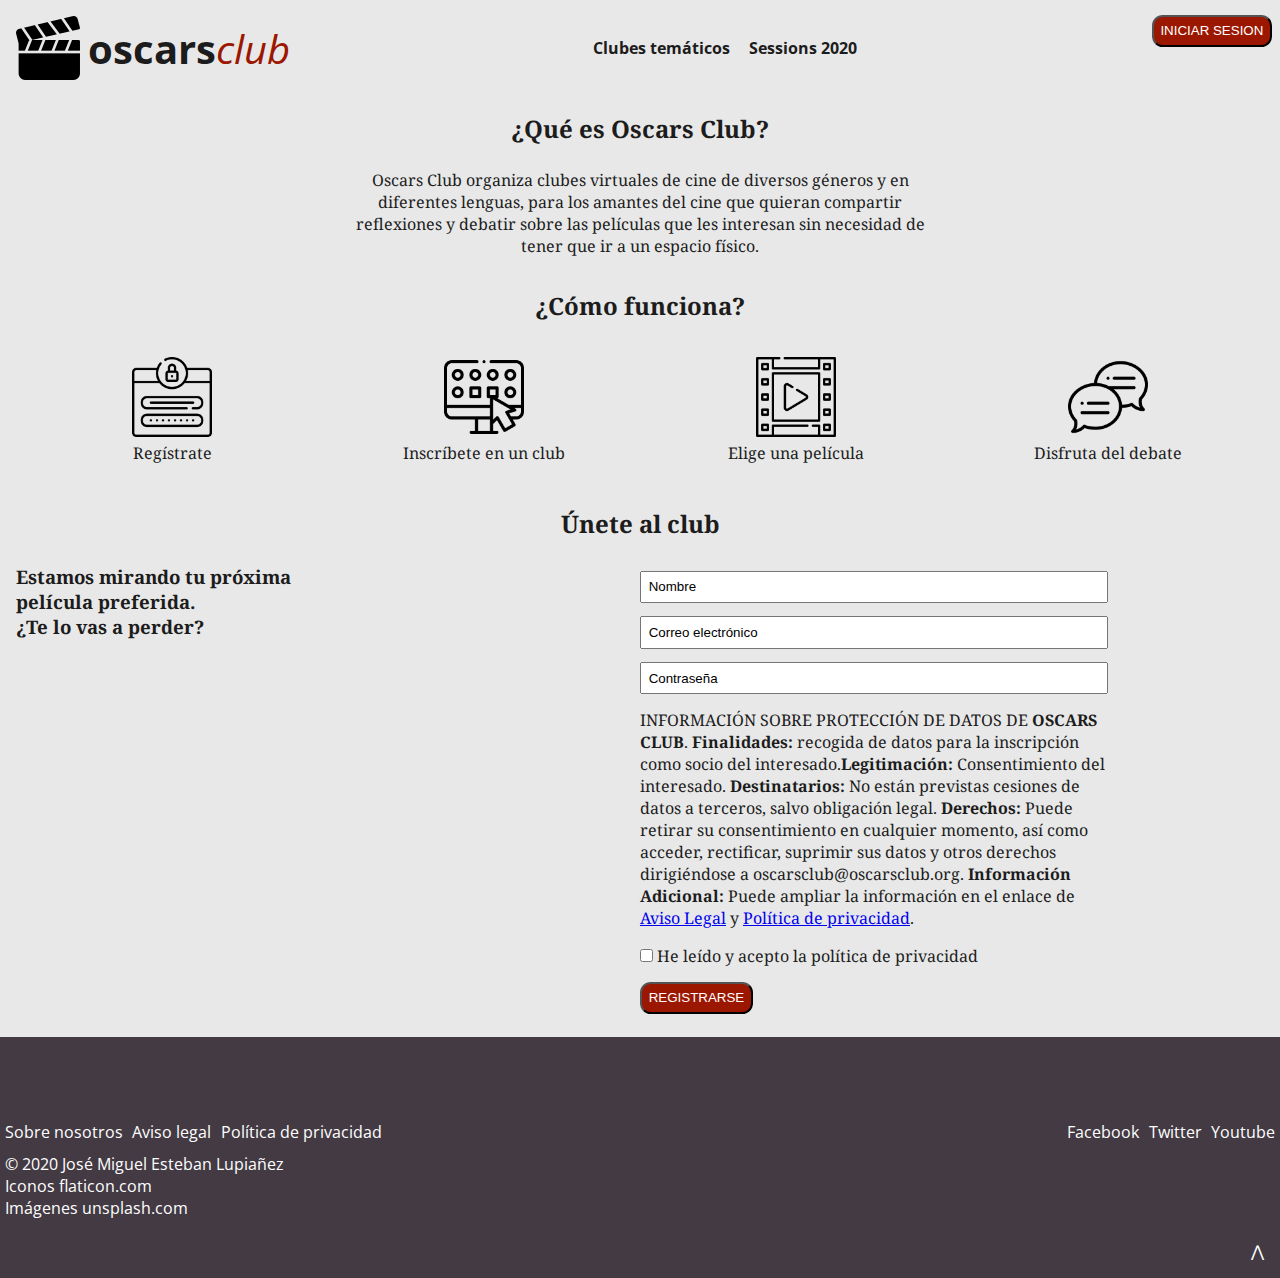
<file: index.html>
<!DOCTYPE html>
<html lang="es">
<head>
    <meta charset="UTF-8">
    <meta name="viewport" content="width=device-width, initial-scale=1.0">
    <title>Inicio</title>
    <link rel="stylesheet" href="./css/estilos.css">
    <link rel="preconnect" href="https://fonts.gstatic.com">
    <link href="https://fonts.googleapis.com/css2?family=Noto+Serif:ital,wght@0,400;0,700;1,400;1,700&family=Open+Sans:ital,wght@0,400;1,700&display=swap" rel="stylesheet">
</head>

<body>
    <header>
        
        <div class="divLogo">
            <a id="inicio" class="inicio"></a>
            <a href="#inicio" class="decorationNone enlaceHome">
                <img class="imagenLogo" src="./img/oscarsclub-isologo.png" alt="logo">
                <span class="negrita">oscars</span><span class="rojo">club</span>
            </a>
        </div>
        <div class="divListaEnlaces">
            <ul>
                <li class="itemNavegacion">
                    <a href="clubes-tematicos.html" class="decorationNone">Clubes temáticos</a>
                </li>
                <li class="itemNavegacion">
                    <a href="sesiones-2020.html" class="decorationNone">Sessions 2020</a>
                </li>
            </ul>
        </div>
        <div class="divBotonera"> 
            <input type="button" class="btnRegistrarse" value="INICIAR SESION">
            <!-- <a class="btnIniciarSesion">Iniciar sesión</a> -->
        </div>
    </header>
    <main class="w-100 main">
        <section class="seccion1">
            <h2 class="tituloSeccion">¿Qué es Oscars Club?</h2>
            <p>Oscars Club organiza clubes virtuales de cine de diversos géneros y en diferentes lenguas, para los amantes del cine que quieran compartir reflexiones y debatir sobre las películas que les interesan sin necesidad de tener que ir a un espacio físico.</p>
        </section>
        <section class="seccion2">
            <h2 class="tituloSeccion">¿Cómo funciona?</h2>
            <div class="listaFigures">
                <figure class="figura">
                    <img src="./img/howto-register.png" alt="registro" class="imgFigure">
                    <figcaption>Regístrate</figcaption>
                </figure>
                <figure class="figura">
                    <img src="./img/howto-club.png" alt="club" class="imgFigure">
                    <figcaption>Inscríbete en un club</figcaption>
                </figure>
                <figure class="figura">
                    <img src="./img/howto-film.png" alt="película" class="imgFigure">
                    <figcaption>Elige una película</figcaption>
                </figure>
                <figure class="figura">
                    <img src="./img/howto-speech.png" alt="debate" class="imgFigure">
                    <figcaption>Disfruta del debate</figcaption>
                </figure>   
            </div>
        </section>
        <section class="seccion3">
            <h2 class="tituloSeccion">Únete al club</h2>
            <div class="seccion3divprincipal">
                <div>
                    <div class="divSeccion3Subseccion1">
                        <h3>Estamos mirando tu próxima película preferida.</h3>
                        <h3>¿Te lo vas a perder?</h3>
                    </div>
                </div>
                <div>
                    <form class="formularioRegistro">
                        <input type="text" name="nombre" class="form-item" value="Nombre">
                        <input type="text" name="correo_electronico" class="form-item" value="Correo electrónico">
                        <input type="text" name="contrasena" class="form-item" value="Contraseña">
                        <p class="text-start">INFORMACIÓN SOBRE PROTECCIÓN DE DATOS DE <strong>OSCARS CLUB</strong>. <strong>Finalidades:</strong> recogida de datos para la inscripción como socio del interesado.<strong>Legitimación:</strong> Consentimiento del interesado. <strong>Destinatarios:</strong> No están previstas cesiones de datos a terceros, salvo obligación legal. <strong>Derechos:</strong> Puede retirar su consentimiento en cualquier momento, así como acceder, rectificar, suprimir sus datos y otros derechos dirigiéndose a oscarsclub@oscarsclub.org. <strong>Información Adicional:</strong> Puede ampliar la información en el enlace de <a href="#">Aviso Legal</a> y <a href="#">Política de privacidad</a>.</p>
                        <span class="text-start">
                            <input type="checkbox" id="privacidad">
                            <label for="privacidad">He leído y acepto la política de privacidad</label>
                        </span>
                        
                        <input type="button" class="btnRegistrarse" value="REGISTRARSE">
                    </form>
                </div>
            </div>
        </section>
    </main>
    <footer>
        <div class="footerSeccion1">
            <ul class="footerSeccion11">
                <li>
                    <a class="pie" href="#">Sobre nosotros</a>
                </li>
                <li>
                    <a class="pie" href="#">Aviso legal</a>
                </li>
                <li>
                    <a class="pie" href="#">Política de privacidad</a>
                </li>
            </ul>
            <ul class="footerSeccion12">
                <li>
                    <a class="pie" href="#">Facebook</a>
                </li>
                <li>
                    <a class="pie" href="#">Twitter</a>
                </li>
                <li>
                    <a class="pie" href="#">Youtube</a>
                </li>
            </ul>
        </div>
        <div class="footerSeccion2">
            <p>&copy; 2020 José Miguel Esteban Lupiañez</p>
            <p>Iconos<a class="pie" href="https://www.flaticon.com"> flaticon.com</a></p>
            <p>Imágenes <a class="pie" href="https://unsplash.com"> unsplash.com</a></p>
        </div>
        <div class="footerSeccion3">
            <a class="pie" href="#inicio">&xwedge;</a>
        </div>
    </footer>
</body>
</html>
</file>
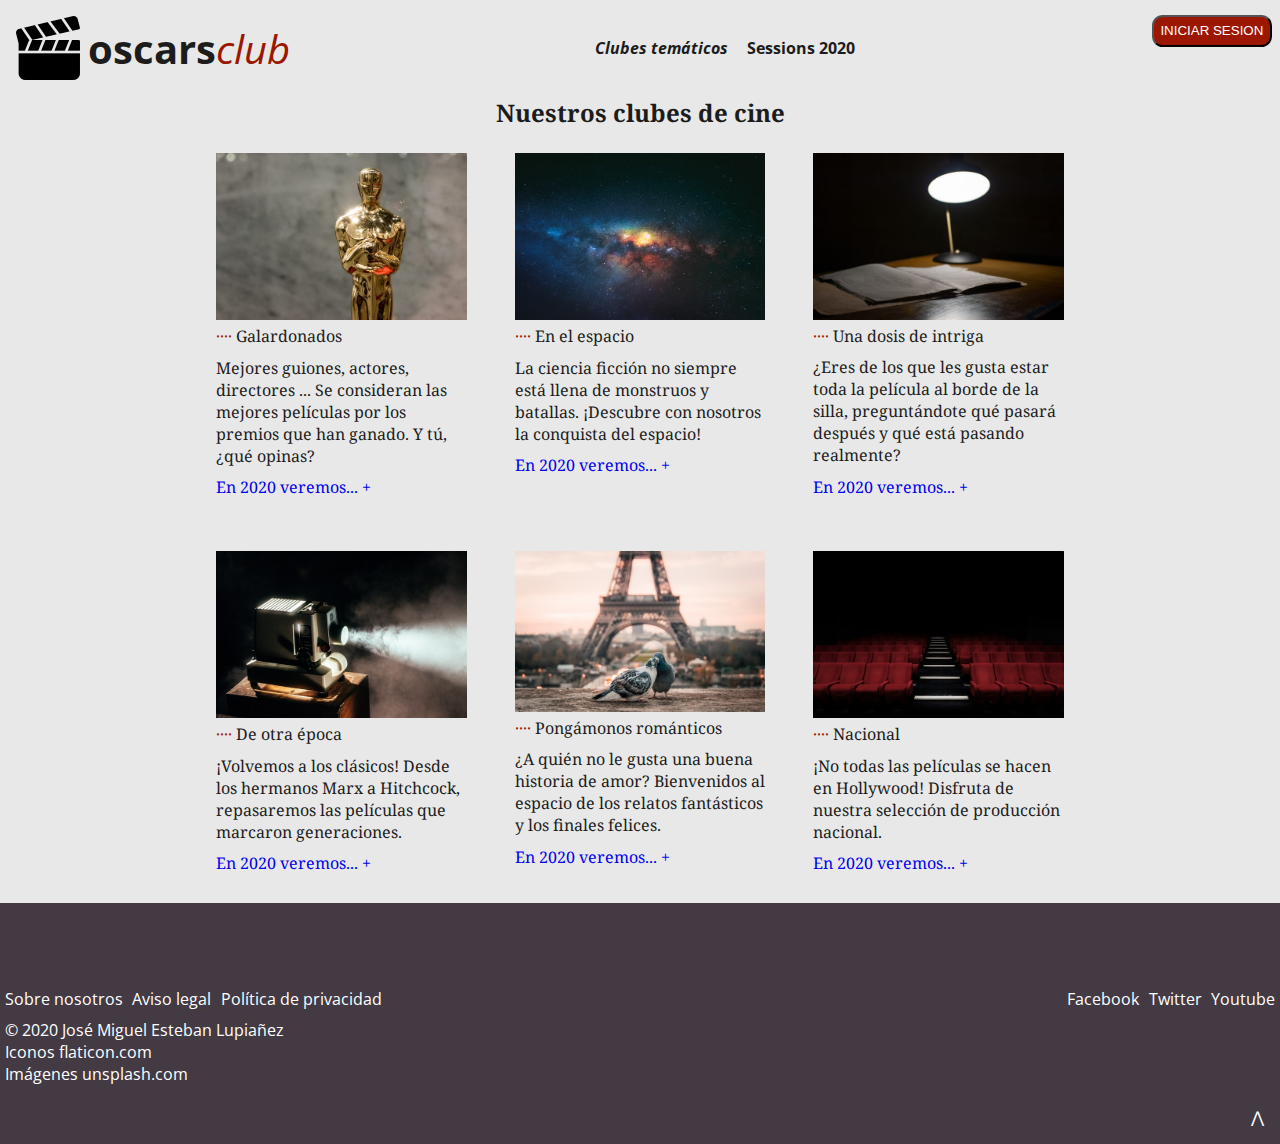
<file: clubes-tematicos.html>
<!DOCTYPE html>
<html lang="es">
<head>
    <meta charset="UTF-8">
    <meta name="viewport" content="width=device-width, initial-scale=1.0">
    <title>clubes-tematicos</title>
    <link rel="stylesheet" href="./css/estilos.css">
    <link rel="preconnect" href="https://fonts.gstatic.com">
    <link href="https://fonts.googleapis.com/css2?family=Noto+Serif:ital,wght@0,400;0,700;1,400;1,700&family=Open+Sans:ital,wght@0,400;1,700&display=swap" rel="stylesheet">
</head>
<body>
    <header>    
        <div class="divLogo">
            <a id="inicio" class="inicio"></a>
            <a href="#inicio" class="decorationNone enlaceHome">
                <img class="imagenLogo" src="./img/oscarsclub-isologo.png" alt="logo">
                <span class="negrita">oscars</span><span class="rojo">club</span>
            </a>
        </div>
        <div class="divListaEnlaces">
            <ul>
                <li class="itemNavegacion itemActive">
                    <a href="#" class="decorationNone">Clubes temáticos</a>
                </li>
                <li class="itemNavegacion">
                    <a href="sesiones-2020.html" class="decorationNone">Sessions 2020</a>
                </li>
            </ul>
        </div>
        <div class="divBotonera"> 
            <input type="button" class="btnRegistrarse" value="INICIAR SESION">
        </div>
    </header>
    <main class="mainCT"> 
        <h2 class="tituloPrincipalTemas">
            Nuestros clubes de cine
        </h2>
        <div class="seccionTema">
            <div class="tema">
                <img class="imgTema" src="./img/club1.jpg" alt="Galardonados">
                <p class="subtituloTema">···· <span class="negro">Galardonados</span></p>
                <p class="descripcionTema">Mejores guiones, actores, directores ... Se consideran las mejores películas por los premios que han ganado. Y tú, ¿qué opinas?</p>
                <p class="pieTema">
                    <a class="decorationNone" href="./sesiones-2020.html#galardonados">En 2020 veremos... +</a>
                </p>
            </div>
            <div class="tema">
                <img class="imgTema" src="./img/club2.jpg" alt="En el espacio">
                <p class="subtituloTema">···· <span class="negro">En el espacio</span></p>
                <p class="descripcionTema">La ciencia ficción no siempre está llena de monstruos y batallas. ¡Descubre con nosotros la conquista del espacio!</p>
                <p class="pieTema">
                    <a class="decorationNone" href="./sesiones-2020.html#espacio">En 2020 veremos... +</a>
                </p>
            </div>
            <div class="tema">
                <img class="imgTema" src="./img/club3.jpg" alt="Una dosis de intriga">
                <p class="subtituloTema">···· <span class="negro">Una dosis de intriga</span></p>
                <p class="descripcionTema">¿Eres de los que les gusta estar toda la película al borde de la silla, preguntándote qué pasará después y qué está pasando realmente?</p>
                <p class="pieTema">
                    <a class="decorationNone" href="./sesiones-2020.html#intriga">En 2020 veremos... +</a>
                </p>
            </div>
            <div class="tema">
                <img class="imgTema" src="./img/club4.jpg" alt="De otra época">
                <p class="subtituloTema">···· <span class="negro">De otra época</span></p>
                <p class="descripcionTema">¡Volvemos a los clásicos! Desde los hermanos Marx a Hitchcock, repasaremos las películas que marcaron generaciones.</p>
                <p class="pieTema">
                    <a class="decorationNone" href="./sesiones-2020.html#epoca">En 2020 veremos... +</a>
                </p>
            </div>
            <div class="tema">
                <img class="imgTema" src="./img/club5.jpg" alt="Pongámonos románticos">
                <p class="subtituloTema">···· <span class="negro">Pongámonos románticos</span></p>
                <p class="descripcionTema">¿A quién no le gusta una buena historia de amor? Bienvenidos al espacio de los relatos fantásticos y los finales felices.</p>
                <p class="pieTema">
                    <a class="decorationNone" href="./sesiones-2020.html#romanticos">En 2020 veremos... +</a>
                </p>
            </div>
            <div class="tema">
                <img class="imgTema" src="./img/club6.jpg" alt="Nacional">
                <p class="subtituloTema">···· <span class="negro">Nacional</span></p>
                <p class="descripcionTema">¡No todas las películas se hacen en Hollywood! Disfruta de nuestra selección de producción nacional.</p>
                <p class="pieTema">
                    <a class="decorationNone" href="./sesiones-2020.html#nacional">En 2020 veremos... +</a>
                </p>
            </div>
        </div>
    </main>
    <footer>
        <div class="footerSeccion1">
            <ul class="footerSeccion11">
                <li>
                    <a class="pie" href="#">Sobre nosotros</a>
                </li>
                <li>
                    <a class="pie" href="#">Aviso legal</a>
                </li>
                <li>
                    <a class="pie" href="#">Política de privacidad</a>
                </li>
            </ul>
            <ul class="footerSeccion12">
                <li>
                    <a class="pie" href="#">Facebook</a>
                </li>
                <li>
                    <a class="pie" href="#">Twitter</a>
                </li>
                <li>
                    <a class="pie" href="#">Youtube</a>
                </li>
            </ul>
        </div>
        <div class="footerSeccion2">
            <p>&copy; 2020 José Miguel Esteban Lupiañez</p>
            <p>Iconos<a class="pie" href="https://www.flaticon.com"> flaticon.com</a></p>
            <p>Imágenes <a class="pie" href="https://unsplash.com"> unsplash.com</a></p>
        </div>
        <div class="footerSeccion3">
            <a class="pie" href="#inicio">&xwedge;</a>
        </div>
    </footer>
</body>
</html>
</file>
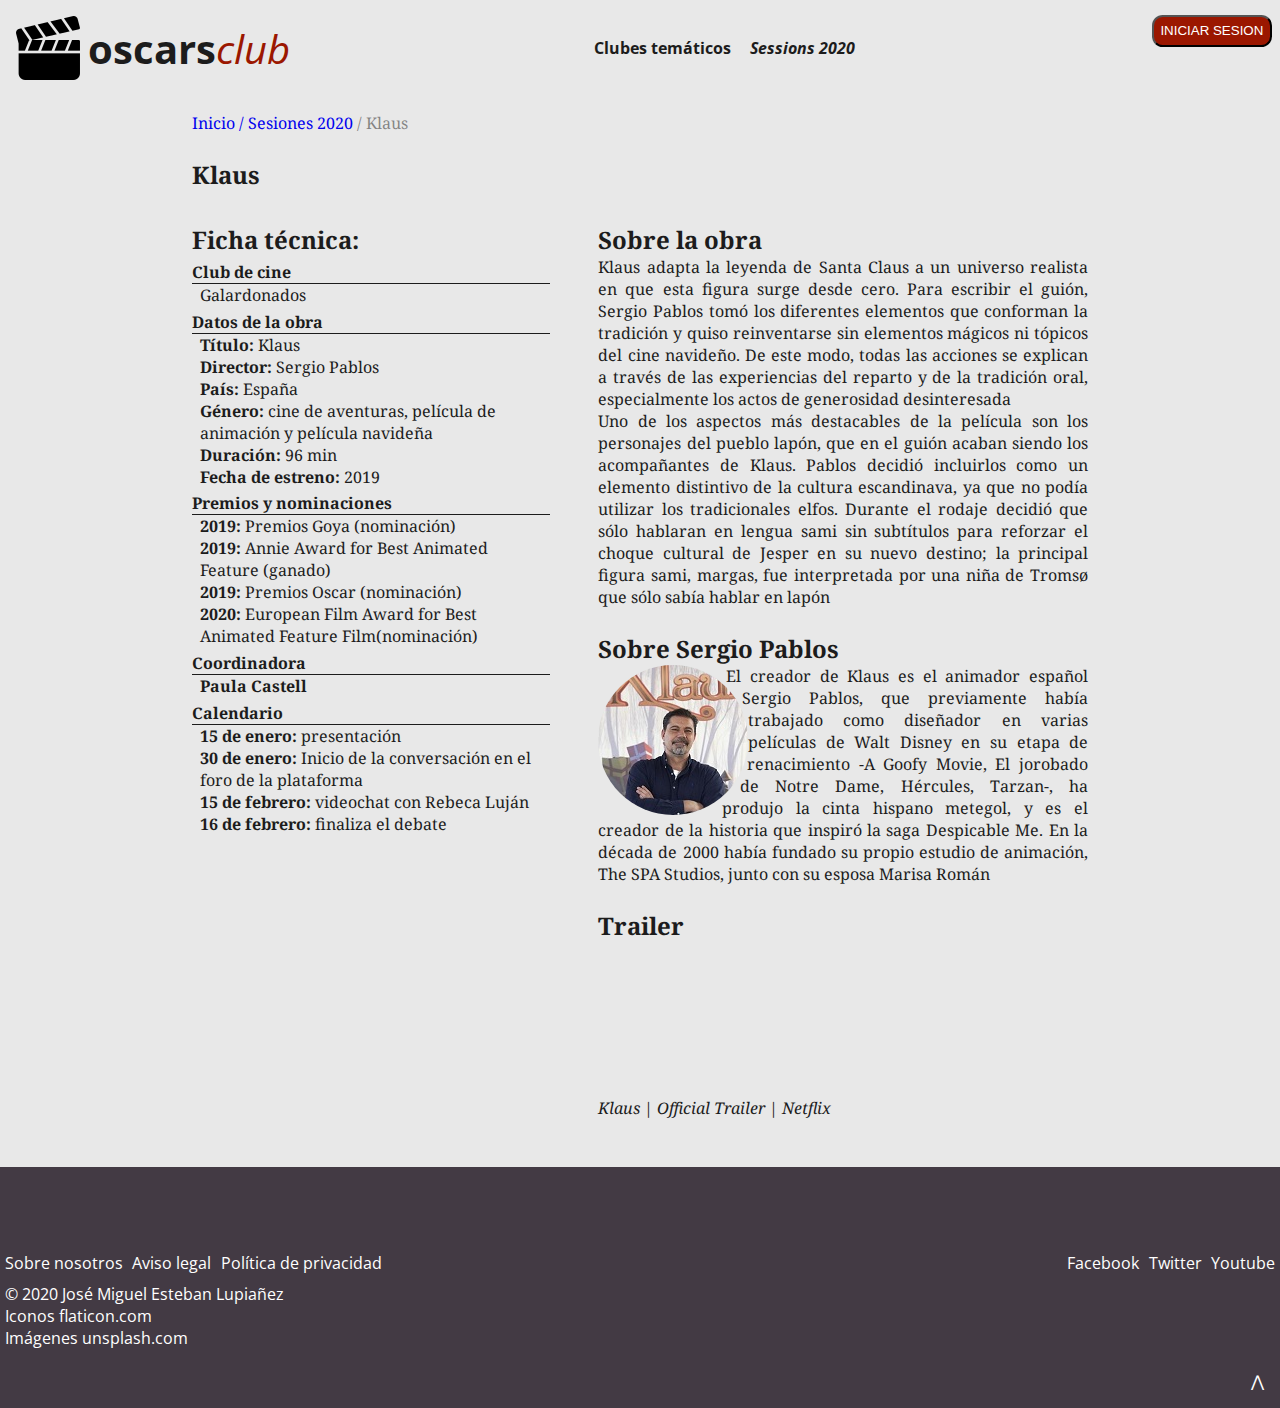
<file: detalles-sesion.html>
<!DOCTYPE html>
<html lang="es">
<head>
    <meta charset="UTF-8">
    <meta name="viewport" content="width=device-width, initial-scale=1.0">
    <title>detalles-sesion</title>
    <link rel="stylesheet" href="./css/estilos.css">
    <link rel="preconnect" href="https://fonts.gstatic.com">
    <link href="https://fonts.googleapis.com/css2?family=Noto+Serif:ital,wght@0,400;0,700;1,400;1,700&family=Open+Sans:ital,wght@0,400;1,700&display=swap" rel="stylesheet">
</head>
<body>
    <header>    
        <div class="divLogo">
            <a id="inicio" class="inicio"></a>
            <a href="#inicio" class="decorationNone enlaceHome">
                <img class="imagenLogo" src="./img/oscarsclub-isologo.png" alt="logo">
                <span class="negrita">oscars</span><span class="rojo">club</span>
            </a>
        </div>
        <div class="divListaEnlaces">
            <ul>
                <li class="itemNavegacion">
                    <a href="./clubes-tematicos.html" class="decorationNone">Clubes temáticos</a>
                </li>
                <li class="itemNavegacion itemActive">
                    <a href="#" class="decorationNone">Sessions 2020</a>
                </li>
            </ul>
        </div>
        <div class="divBotonera"> 
            <input type="button" class="btnRegistrarse" value="INICIAR SESION">
        </div>
    </header>
    <main class="mainDS">
        <div class="section-breadcrumb">
            <ul class="ul-breadcrumb l-type-none">
                <li>
                    <a href="index.html" class="decorationNone">Inicio</a>
                </li>
                <li>
                    <a href="sesiones-2020.html" class="decorationNone">&nbsp;/ Sesiones 2020</a>
                </li>
                <li class="breadcrumbItemActive">
                    &nbsp;/ Klaus
                </li>
            </ul>
        </div>
        <section class="titulo-sesion">
            <h2>Klaus</h2>
        </section>

        <div class="contenedor-secciones-detalle">
            <section class="detalle-seccion-izq">
                <h2 class="m-t-1">Ficha técnica:</h2>
                <dl>
                    <dt class="dt"><strong>Club de cine</strong> </dt>
                        <dd class="dd">Galardonados</dd>
                    <dt class="dt"><strong>Datos de la obra</strong></dt>
                        <dd class="dd"><strong>Título:</strong> Klaus </dd>
                        <dd class="dd"><strong>Director:</strong> Sergio Pablos</dd>
                        <dd class="dd"><strong>País:</strong> España</dd>
                        <dd class="dd"><strong>Género:</strong> cine de aventuras, película de animación y película navideña</dd>
                        <dd class="dd"><strong>Duración:</strong> 96 min</dd>
                        <dd class="dd"><strong>Fecha de estreno:</strong> 2019</dd>
                    <dt class="dt"><strong>Premios y nominaciones</strong></dt>
                        <dd class="dd"><strong>2019:</strong> Premios Goya (nominación)</dd>
                        <dd class="dd"><strong>2019:</strong> Annie Award for Best Animated Feature (ganado)</dd>
                        <dd class="dd"><strong>2019:</strong> Premios Oscar (nominación)</dd>
                        <dd class="dd"><strong>2020:</strong> European Film Award for Best Animated Feature Film(nominación)</dd>
                    <dt class="dt"><strong>Coordinadora</strong></dt>
                        <dd class="dd"><strong>Paula Castell</strong></dd>
                    <dt class="dt"><strong>Calendario</strong></dt>
                        <dd class="dd"><strong>15 de enero:</strong> presentación</dd>
                        <dd class="dd"><strong>30 de enero:</strong> Inicio de la conversación en el foro de la plataforma</dd>
                        <dd class="dd"><strong>15 de febrero:</strong> videochat con Rebeca Luján</dd>
                        <dd class="dd"><strong>16 de febrero:</strong> finaliza el debate</dd>  
                </dl>
            </section>
            <div class="detalle-seccion-dcha">
                <section>
                    <h2 class="m-t-1">Sobre la obra</h2>
                    <p class="text-justify">Klaus adapta la leyenda de Santa Claus a un universo realista en que esta figura surge desde cero. Para escribir el guión, Sergio Pablos tomó los diferentes elementos que conforman la tradición y quiso reinventarse sin elementos mágicos ni tópicos del cine navideño. De este modo, todas las acciones se explican a través de las experiencias del reparto y de la tradición oral, especialmente los actos de generosidad desinteresada</p>
                    <p class="text-justify">Uno de los aspectos más destacables de la película son los personajes del pueblo lapón, que en el guión acaban siendo los acompañantes de Klaus. Pablos decidió incluirlos como un elemento distintivo de la cultura escandinava, ya que no podía utilizar los tradicionales elfos. Durante el rodaje decidió que sólo hablaran en lengua sami sin subtítulos para reforzar el choque cultural de Jesper en su nuevo destino; la principal figura sami, margas, fue interpretada por una niña de Tromsø que sólo sabía hablar en lapón</p>
                </section>
                <section>
                    <h2 class="m-t-1">Sobre Sergio Pablos</h2>
                    <div class="seccionPerfil">
                        <img src="./img/sergio-pablos.jpg" alt="sergio-pablos" class="imgPerfil">
                        <p class="text-justify">El creador de Klaus es el animador español Sergio Pablos, que previamente había trabajado como diseñador en varias películas de Walt Disney en su etapa de renacimiento -A Goofy Movie, El jorobado de Notre Dame, Hércules, Tarzan-, ha produjo la cinta hispano metegol, y es el creador de la historia que inspiró la saga Despicable Me. En la década de 2000 había fundado su propio estudio de animación, The SPA Studios, junto con su esposa Marisa Román</p>
                    </div>
                </section> 
                <section>
                    <h2 class="m-t-1">Trailer</h2>
                    <iframe class="w-100 border-0" src="https://www.youtube.com/embed/taE3PwurhYM" allow="accelerometer; autoplay; clipboard-write; encrypted-media; gyroscope; picture-in-picture" allowfullscreen></iframe>
                    <p> <em>Klaus</em>  | <em>Official Trailer</em> | <em>Netflix</em></p>
                </section>
            </div>
        </div>
       
    </main>
    <footer>
        <div class="footerSeccion1">
            <ul class="footerSeccion11">
                <li>
                    <a class="pie" href="#">Sobre nosotros</a>
                </li>
                <li>
                    <a class="pie" href="#">Aviso legal</a>
                </li>
                <li>
                    <a class="pie" href="#">Política de privacidad</a>
                </li>
            </ul>
            <ul class="footerSeccion12">
                <li>
                    <a class="pie" href="#">Facebook</a>
                </li>
                <li>
                    <a class="pie" href="#">Twitter</a>
                </li>
                <li>
                    <a class="pie" href="#">Youtube</a>
                </li>
            </ul>
        </div>
        <div class="footerSeccion2">
            <p>&copy; 2020 José Miguel Esteban Lupiañez</p>
            <p>Iconos<a class="pie" href="https://www.flaticon.com"> flaticon.com</a></p>
            <p>Imágenes <a class="pie" href="https://unsplash.com"> unsplash.com</a></p>
        </div>
        <div class="footerSeccion3">
            <a class="pie" href="#inicio">&xwedge;</a>
        </div>
    </footer>
</body>
</html>
</file>
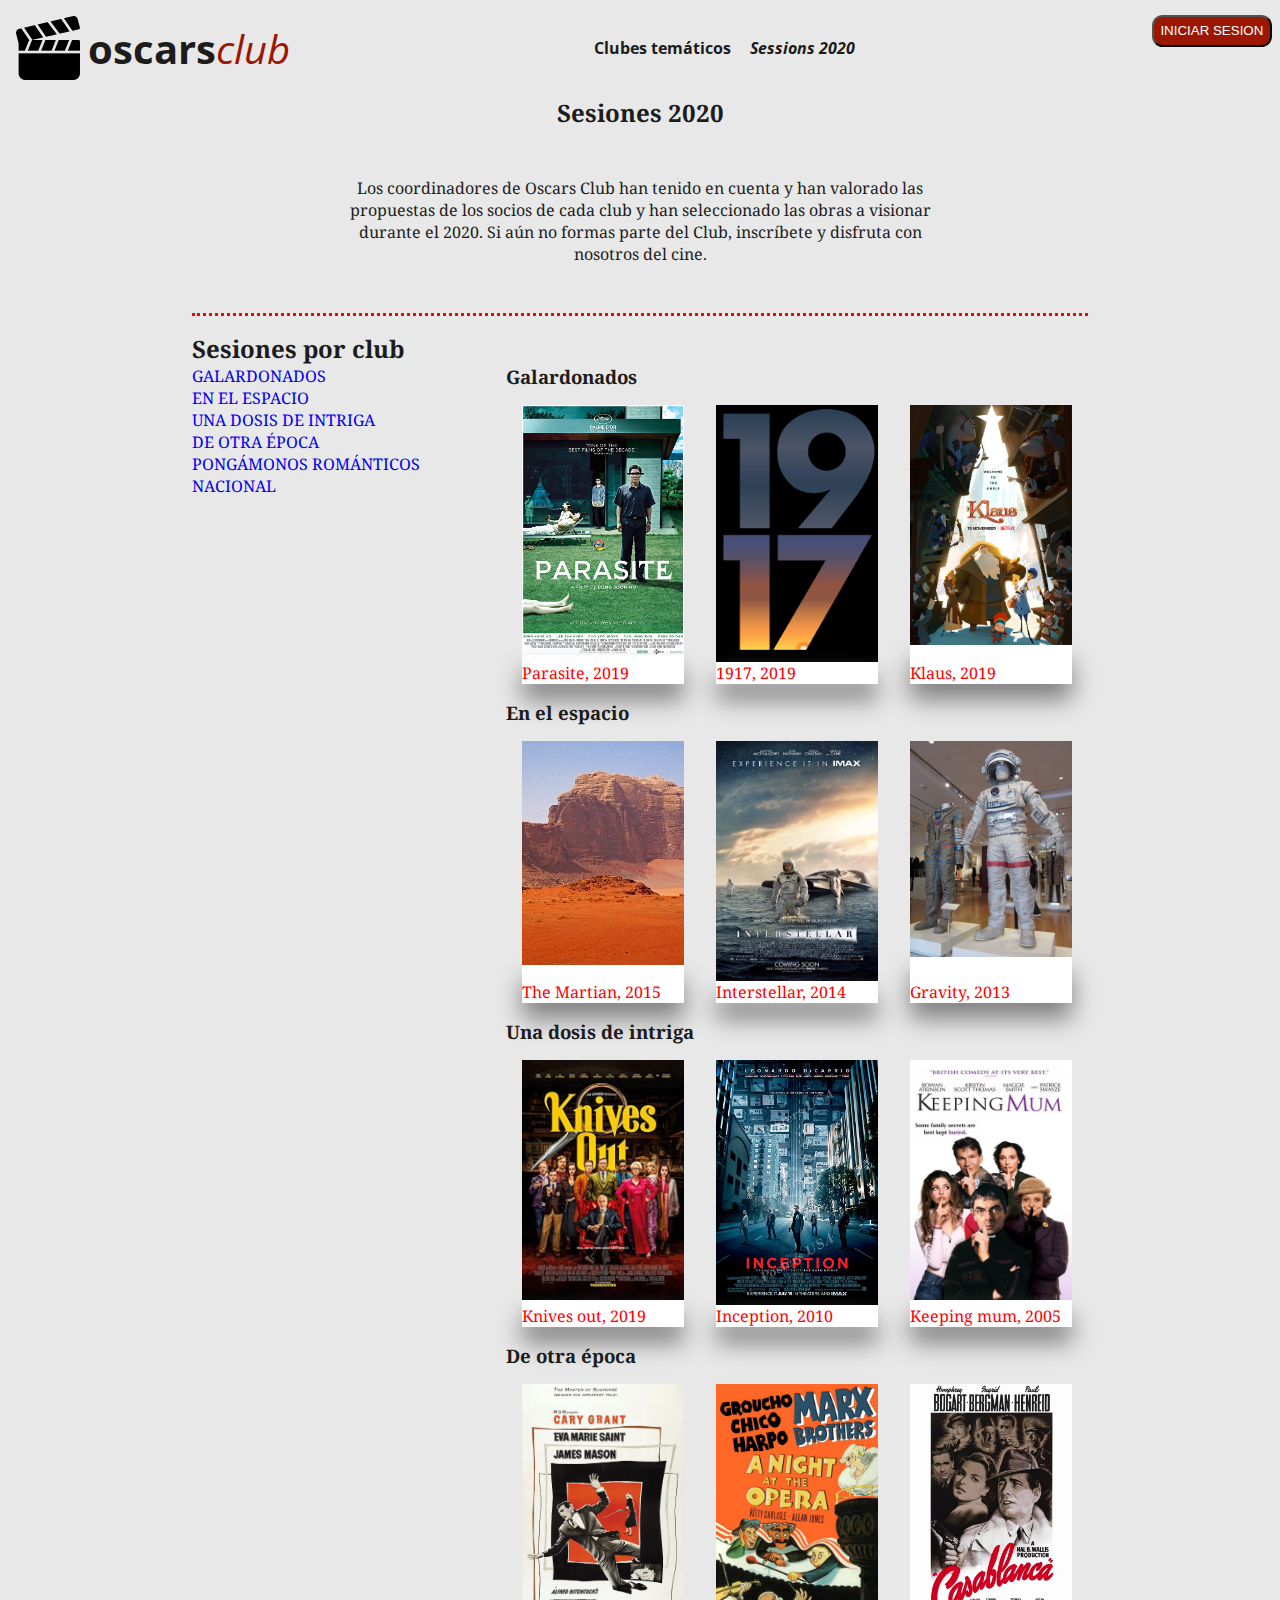
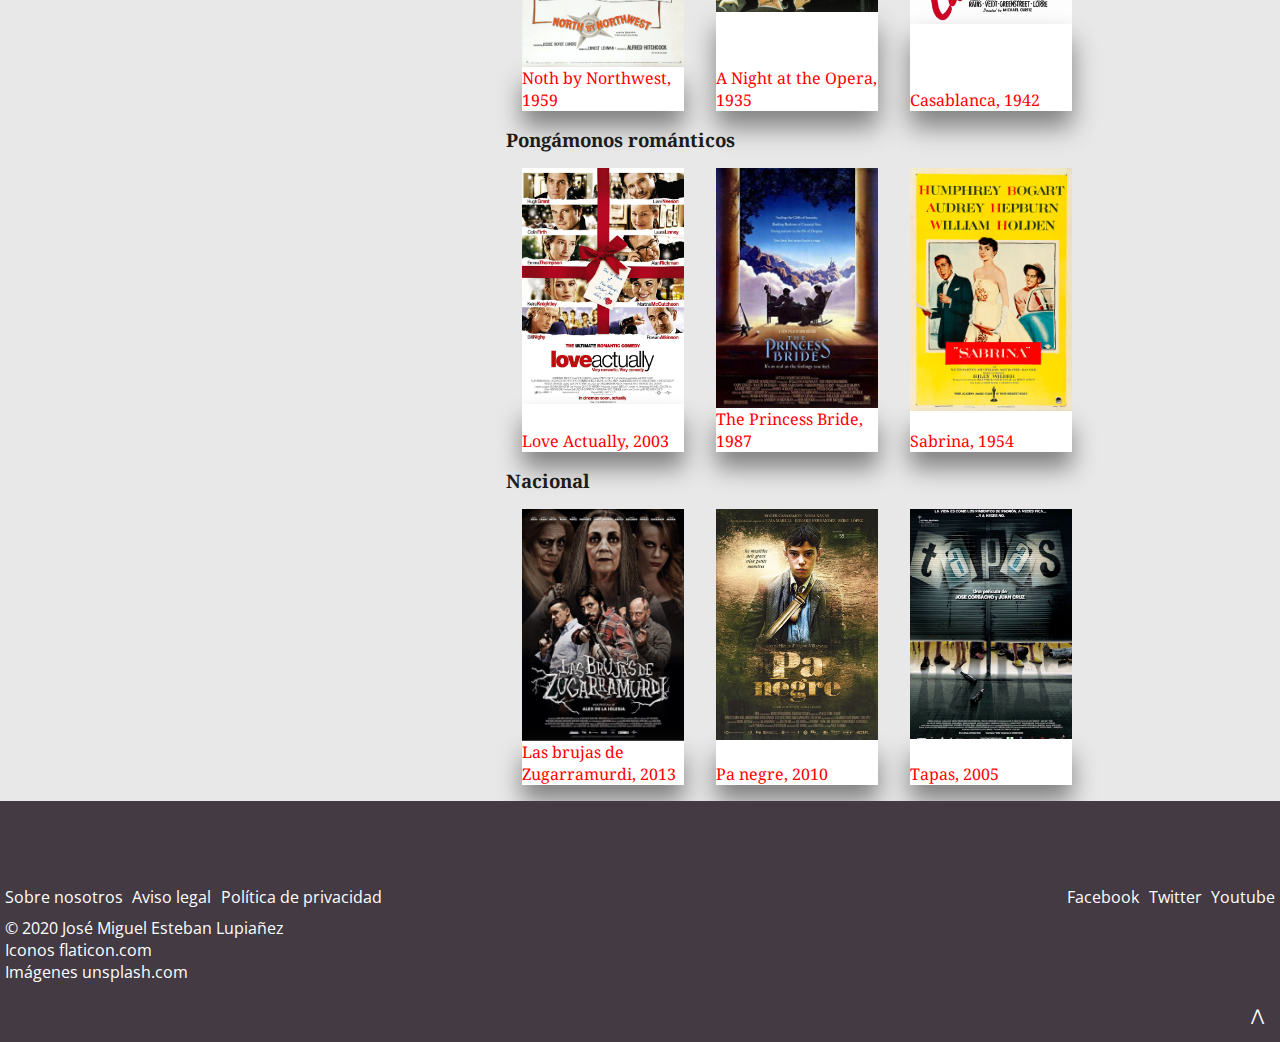
<file: sesiones-2020.html>
<!DOCTYPE html>
<html lang="es">
<head>
    <meta charset="UTF-8">
    <meta name="viewport" content="width=device-width, initial-scale=1.0">
    <title>sesiones-2020</title>
    <link rel="stylesheet" href="./css/estilos.css">
    <link rel="preconnect" href="https://fonts.gstatic.com">
    <link href="https://fonts.googleapis.com/css2?family=Noto+Serif:ital,wght@0,400;0,700;1,400;1,700&family=Open+Sans:ital,wght@0,400;1,700&display=swap" rel="stylesheet">
</head>
<body>
    <header>    
        <div class="divLogo">
            <a id="inicio" class="inicio"></a>
            <a href="#inicio" class="decorationNone enlaceHome">
                <img class="imagenLogo" src="./img/oscarsclub-isologo.png" alt="logo">
                <span class="negrita">oscars</span><span class="rojo">club</span>
            </a>
        </div>
        <div class="divListaEnlaces">
            <ul>
                <li class="itemNavegacion">
                    <a href="./clubes-tematicos.html" class="decorationNone">Clubes temáticos</a>
                </li>
                <li class="itemNavegacion itemActive">
                    <a href="#" class="decorationNone">Sessions 2020</a>
                </li>
            </ul>
        </div>
        <div class="divBotonera"> 
            <input type="button" class="btnRegistrarse" value="INICIAR SESION">
        </div>
    </header>
    <main class="main-sesiones m-auto">
        <div class="border-subcabecera">
            <section class="m-auto p-b-3 subcabecera-sesiones">
                <h2 class="m-b-2">Sesiones 2020</h2>
                <p class="t-align-start">Los coordinadores de Oscars Club han tenido en cuenta y han valorado las propuestas de los socios de cada club y han seleccionado las obras a visionar durante el 2020. Si aún no formas parte del Club, inscríbete y disfruta con nosotros del cine.</p>
            </section>
        </div>
        <section class="contenido-sesiones">
            <div class="d-35 m-t-1">
                <h2>Sesiones por club</h2>
                <ul class="l-type-none ul-contenido-sesiones">
                    <li class="uppercase">
                        <a href="#galardonados" class="decorationNone">
                            Galardonados
                        </a>
                    </li>
                    <li class="uppercase">
                        <a href="#espacio" class="decorationNone">
                            En el espacio
                        </a>
                    </li>
                    
                    <li class="uppercase">
                        <a href="#intriga" class="decorationNone">
                            Una dosis de intriga
                        </a>
                    </li>
                    
                    <li class="uppercase">
                        <a href="#epoca" class="decorationNone">
                            De otra época
                        </a>
                    </li>
                    <li class="uppercase">
                        <a href="#romanticos" class="decorationNone">
                            Pongámonos románticos
                        </a>
                    </li>
                    <li class="uppercase">
                        <a href="#nacional" class="decorationNone">
                            Nacional
                        </a>
                    </li>
                    
                </ul>
            </div>
            <div class="d-65 m-t-3">
                <a id="galardonados">
                    <h3>Galardonados</h3>
                </a>
                <div class="d-flex f-dir-col-mobile">
                    <div class="img-card">
                        <a class="a-img-card decorationNone" href="#">
                            <img class="img-card-img" src="./img/club1-movie1.jpg" alt="Parasite, 2019">
                            <div class="img-card-subtitulo">
                                <p>Parasite, 2019</p>
                            </div>
                        </a>
                    </div>
                    <div class="img-card">
                        <a class="a-img-card decorationNone" href="#">
                            <img class="img-card-img" src="./img/club1-movie2.png" alt="1917, 2019">
                            <div class="img-card-subtitulo">
                                <p>1917, 2019</p>
                            </div>
                        </a>
                    </div>
                    <div class="img-card">
                        <a class="a-img-card decorationNone" href="./detalles-sesion.html">
                            <img class="img-card-img" src="./img/club1-movie3.jpg" alt="Klaus, 2019">
                            <div class="img-card-subtitulo">
                                <p>Klaus, 2019</p>
                            </div>
                        </a>
                    </div>
                </div>

                <a id="espacio">
                    <h3>En el espacio</h3>
                </a>
                <div class="d-flex f-dir-col-mobile">
                    <div class="img-card">
                        <a class="a-img-card decorationNone" href="#">
                            <img class="img-card-img" src="./img/club2-movie1.jpg" alt="The Martian, 2015 ">
                            <div class="img-card-subtitulo">
                                <p>The Martian, 2015</p>
                            </div>
                        </a>
                    </div>
                    
                    <div class="img-card">
                        <a class="a-img-card decorationNone" href="#">
                            <img class="img-card-img" src="./img/club2-movie2.jpg" alt="Interstellar, 2014">
                            <div class="img-card-subtitulo">
                                <p>Interstellar, 2014</p>
                            </div>
                        </a>
                    </div>

                    <div class="img-card">
                        <a class="a-img-card decorationNone" href="#">
                            <img class="img-card-img" src="./img/club2-movie3.jpg" alt="Gravity, 2013">
                            <div class="img-card-subtitulo">
                                <p>Gravity, 2013</p>
                            </div>
                        </a>
                    </div>
                </div>

                <a id="intriga">
                    <h3>Una dosis de intriga</h3>
                </a>
                <div class="d-flex f-dir-col-mobile">
                    <div class="img-card">
                        <a class="a-img-card decorationNone" href="#">
                            <img class="img-card-img" src="./img/club3-movie1.jpg" alt="Knives out, 2019">
                            <div class="img-card-subtitulo">
                                <p>Knives out, 2019</p>
                            </div>
                        </a> 
                    </div>    

                    <div class="img-card">
                        <a class="a-img-card decorationNone" href="#">
                            <img class="img-card-img" src="./img/club3-movie2.jpg" alt="Inception, 2010">
                            <div class="img-card-subtitulo">
                                <p>Inception, 2010</p>
                            </div>
                        </a>
                    </div>
                    
                    <div class="img-card">
                        <a class="a-img-card decorationNone" href="#">
                            <img class="img-card-img" src="./img/club3-movie3.jpg" alt="Keeping mum, 2005 ">
                        
                            <div class="img-card-subtitulo">
                                <p>Keeping mum, 2005 </p>
                            </div>
                        </a>
                    </div>
                </div>

                <a id="epoca">
                    <h3>De otra época</h3>
                </a>
                <div class="d-flex f-dir-col-mobile">
                    <div class="img-card">
                        <a class="a-img-card decorationNone" href="#">
                            <img class="img-card-img" src="./img/club4-movie1.jpg" alt="Noth by Northwest, 1959">
                        
                            <div class="img-card-subtitulo">
                                <p>Noth by Northwest, 1959</p>
                            </div>
                        </a>
                    </div>    

                    <div class="img-card">
                        <a class="a-img-card decorationNone" href="#">
                            <img class="img-card-img" src="./img/club4-movie2.jpg" alt="A Night at the Opera, 1935">
                        
                            <div class="img-card-subtitulo">
                                <p>A Night at the Opera, 1935</p>
                            </div>
                        </a>
                    </div>

                    <div class="img-card">
                        <a class="a-img-card decorationNone" href="#">
                            <img class="img-card-img" src="./img/club4-movie3.jpg" alt="Casablanca, 1942">
                            <div class="img-card-subtitulo">
                                <p>Casablanca, 1942</p>
                            </div>
                        </a>
                    </div>
                </div>

                <a id="romanticos">
                    <h3>Pongámonos románticos</h3>
                </a>
                <div class="d-flex f-dir-col-mobile">
                    <div class="img-card">
                        <a class="a-img-card decorationNone" href="#">
                            <img class="img-card-img" src="./img/club5-movie1.jpg" alt="Love Actually, 2003">
                            
                            <div class="img-card-subtitulo">
                                <p>Love Actually, 2003</p>
                            </div>
                        </a>
                    </div>    

                    <div class="img-card">
                        <a class="a-img-card decorationNone" href="#">
                            <img class="img-card-img" src="./img/club5-movie2.jpg" alt="The Princess Bride, 1987">
                            
                            <div class="img-card-subtitulo">
                                <p>The Princess Bride, 1987</p>
                            </div>
                        </a>
                    </div>

                    <div class="img-card">
                        <a class="a-img-card decorationNone" href="#">
                            <img class="img-card-img" src="./img/club5-movie3.jpg" alt="Sabrina, 1954">
                            
                            <div class="img-card-subtitulo">
                                <p>Sabrina, 1954</p>
                            </div>
                        </a>
                    </div>
                </div>

                <a id="nacional">
                    <h3>Nacional</h3>
                </a>
                <div class="d-flex f-dir-col-mobile">
                    
                    <div class="img-card">
                        <a class="a-img-card decorationNone" href="#">
                            <img class="img-card-img" src="./img/club6-movie1.jpg" alt="Las brujas de Zugarramurdi, 2013">
                        
                            <div class="img-card-subtitulo">
                                <p>Las brujas de Zugarramurdi, 2013</p>
                            </div>
                        </a>
                    </div>    

                    <div class="img-card">
                        <a class="a-img-card decorationNone" href="#">
                            <img class="img-card-img" src="./img/club6-movie2.jpg" alt="Pa negre, 2010">
                        
                            <div class="img-card-subtitulo">
                                <p>Pa negre, 2010</p>
                            </div>
                        </a>
                    </div>

                    <div class="img-card">
                        <a class="a-img-card decorationNone" href="#">
                            <img class="img-card-img" src="./img/club6-movie3.jpg" alt="Tapas, 2005">
                        
                            <div class="img-card-subtitulo">
                                <p>Tapas, 2005</p>
                            </div>
                        </a>
                    </div>
                </div>
            </div>    
        </section>


    </main>
    <footer>
        <div class="footerSeccion1">
            <ul class="footerSeccion11">
                <li>
                    <a class="pie" href="#">Sobre nosotros</a>
                </li>
                <li>
                    <a class="pie" href="#">Aviso legal</a>
                </li>
                <li>
                    <a class="pie" href="#">Política de privacidad</a>
                </li>
            </ul>
            <ul class="footerSeccion12">
                <li>
                    <a class="pie" href="#">Facebook</a>
                </li>
                <li>
                    <a class="pie" href="#">Twitter</a>
                </li>
                <li>
                    <a class="pie" href="#">Youtube</a>
                </li>
            </ul>
        </div>
        <div class="footerSeccion2">
            <p>&copy; 2020 José Miguel Esteban Lupiañez</p>
            <p>Iconos<a class="pie" href="https://www.flaticon.com"> flaticon.com</a></p>
            <p>Imágenes <a class="pie" href="https://unsplash.com"> unsplash.com</a></p>
        </div>
        <div class="footerSeccion3">
            <a class="pie" href="#inicio">&xwedge;</a>
        </div>
    </footer>
</body>
</html>
</file>
<file: css/estilos.css>
html, body {
    height: 100vh;
}

* {
    box-sizing: border-box;
    margin: 0;
    padding: 0;
}

body {
    background-color: #e8e8e8;
    color: #1c1c1c;
    font-family: 'Noto Serif', serif;
    display: flex;
    flex-direction: column;
}

header {
    display: flex;
    flex-direction: row;
    font-family: 'Open Sans', sans-serif;
    color: #1c1c1c;
}

.imagenLogo {
    padding-right: .5em;
}

.logo{
    padding: 0.5em;
}

.negrita {
    color: #1c1c1c;
    font-size: 2.5em;
    font-weight: bold;
}

.rojo{
    font-size: 2.5em;
    font-style: oblique;
    color: #9b1700;
}

.main {
    display: flex;
    flex-direction: column;
    flex: 1;
    width: 85%;
    align-self: center;
    text-align: center;
    justify-content: center;
}

.mainCT {
    display: flex;
    flex-direction: column;
    flex: 1;
    width: 70%;
    align-self: center;
    text-align: center;
    justify-content: center;
}

.mainDS {
    display: flex;
    flex-direction: column;
    flex: 1;
    width: 70%;
    align-self: center;
    text-align: center;
    justify-content: center;
}

.seccionTema {
    display: flex;
    flex-direction: row;
    flex-wrap: wrap;
    flex: 1;
}

.tituloPrincipalTemas {
    align-self: center;
}

.tema {
    display: flex;
    flex-wrap: nowrap;
    flex-direction: column;
    flex: 33%;
    padding: 1.5em;
}

.imgTema {
    max-width: 100%;
}

.negro {
    color: #1c1c1c;
}

.subtituloTema {
    color: #9b1700;
    text-align: start;
    padding: 0.3em 0;
}

.descripcionTema {
    color: #1c1c1c;
    text-align: start;
    padding: 0.3em 0;
}

.pieTema {
    color: #9b1700;
    text-align: start;
    padding: 0.3em 0;
}

.divLogo {
    text-decoration: none;
    align-self: center;
    display:flex;
    flex-direction: row;
    /* align-items: center; */
    justify-content: center;
    padding: 0.5em;
}

.divListaEnlaces {
    flex: 1;
    display: flex;
    justify-content: center;
    
}

.divListaEnlaces > ul {
    display: flex;
    flex-direction: row;
    flex-wrap: wrap;
    justify-content: space-evenly;
    list-style-type: none;
    margin: 0;
    padding: 0;
    align-items: center;
}

.oscar span{
    align-items: center;
}

.itemNavegacion {
    font-size: 1em;
    font-weight: bold;
    padding: 0.6em;
    color: rgb(28, 28, 28);
    text-decoration: none;
}

.itemNavegacion > a {
    color: rgb(28, 28, 28);
}

.itemNavegacion > a:hover {
    color: rgba(28, 28, 28, 0.5);
}

.itemActive {
    font-style: italic;
    font-weight: 700;
}


.divBotonera {
    display: flex;
    align-items: center;
    justify-content: center;
    padding: 0.5em;
}

.seccion1 {
    padding: 1em;
    width: 50vw;
    align-self: center;
}

.seccion2 {
    flex: 1;
    display: flex;
    flex-direction: column;
    flex-wrap: wrap;
    padding: 1em;
}

.listaFigures {
    display: flex;
    flex-direction: row;
    flex-wrap: wrap;
    align-items: center;
    justify-content: center;
}

.figura {
    flex: 1;
}

.seccion3 {
    flex: 1;
    display: flex;
    flex-direction: column;
    padding: 1em;
}

.seccion3divprincipal {
    flex: 1;
    display: flex;
    flex-direction: row;
}

.seccion3divprincipal > div {
    flex: 1;
    display: flex;
    flex-direction: column;
}

.imgFigure {
    width: 5em;
    height: 5em;
}

.formularioRegistro {
    display: flex;
    flex-direction: column;
    width: 75%;
}

.form-item {
    padding: 0.5em;
    margin: 0.5em 0;
}

.text-start {
    text-align: start;
    margin: 0.5em 0;
}

.btnRegistrarse {
    background-color: #9b1700;
    color:#FFFFFF;
    margin:0.5em 0;
    padding: 0.5em;
    border-radius: 0.8em;
    align-self: start;
    cursor: pointer;
}

.btnRegistrarse:hover {
    background-color: rgb(28, 28, 28);
}

.divSeccion3Subseccion1 {
    width: 50%;
    text-align: start;
}

footer {
    font-family: 'Open Sans', sans-serif;
    display: flex;
    flex-direction: column;
    flex-wrap: nowrap;
    color:#FFFFFF;
    background: #433A44;
    padding-top: 5em;
}

.footerSeccion1 {
    color:#FFFFFF;
    display: flex;
    justify-content: space-between;
}

.footerSeccion11 {
    display: flex;
    flex-direction: row;
    list-style-type: none;
    padding-right: 1em;
}

.footerSeccion11 li{
    padding: 0.3em;
}

.footerSeccion12 {
    display: flex;
    flex-direction: row;
    list-style-type: none;
    padding-left: 1em;
}

.footerSeccion12 li{
    padding: 0.3em;
}

.footerSeccion2 {
    display: flex;
    flex-direction: column;
    align-items: flex-start;
    color:#FFFFFF;
    padding: 0.3em;
}

.footerSeccion3 {
    color:#FFFFFF;
    display:flex;
    justify-content: flex-end;
    padding: 1em;
}

.pie {
    color:#FFFFFF;
    text-decoration: none;
}

.pie:hover {
    color: #9b1700;
}

.btnIniciarSesion {
    background-color: #9b1700;
    color:#FFFFFF;
    padding: 0.5em;
    border-radius: 0.4em;
}

.btnIniciarSesion:hover {
    color: #9b1700;
}

.tituloSeccion {
    margin-bottom: 1em;
}

.decorationNone {
    text-decoration: none;
}

a:visited {
    text-decoration: none;
    color: inherit;
}

.breadcrumbItemActive {
    color: rgba(28, 28, 28, 0.5);
}

.section-breadcrumb {
    display: flex;
    justify-content: left;
}

.ul-breadcrumb {
    display: flex;
    flex-direction: row;
    margin-top: 1em;
}

.l-type-none {
    list-style-type: none;
}

.enlaceHome {
    text-decoration: none;
    align-self: center;
    display: flex;
    flex-direction: row;
    align-items: center;
    justify-content: center;
    padding: 0.5em;
}

.contenido-sesiones {
    display: flex;
    flex-direction: row;
}

.d-35 {
    display: flex;
    flex: 35%;
    flex-direction: column;
}

.d-65 {
    display: flex;
    flex: 65%;
    flex-direction: column;
}

.m-t-3 {
    margin-top: 3em;
}

.ul-contenido-sesiones {
    display: flex;
    flex-direction: column;
    align-items: flex-start;
    justify-content: start;
}


.w-100 {
    width: 100%;
}

.w-70 {
    width: 70%;
}

.m-auto {
    margin: auto;
}

.w-80 {
    width: 80%;
}

.d-flex {
    display: flex;
}

.f-dir-col {
    flex-direction: column;
}

.contenedor-secciones-detalle {
    display: flex;
    flex-direction: row;
    padding-bottom: 3em;
}

.detalle-seccion-izq {
    flex: 40%;
    text-align: start;
}

.detalle-seccion-dcha {
    flex: 60%;
    text-align: start;
    padding-left: 3em;
}

.titulo-sesion {
    align-items: start;
    text-align: start;
    margin-top: 1.5em;
    margin-bottom: 0.5em;
}

.imgPerfil {
    border-radius: 50%;
    float: left;
    shape-outside: circle();
}

.dt {
    padding-top: 0.3em;
    border-bottom: solid 1px;
}

.dd {
    padding-left: 0.5em;
}

.text-justify {
    text-align: justify;
}

.m-t-1 {
    margin-top: 1em;
}

.p-b-3 {
    padding-bottom: 3em;
}

.subcabecera-sesiones {
    text-align: center;
    width: 70%;
}

.border-subcabecera {
    border-bottom: dotted red 0.2em;
}

.border-0 {
    border: 0;
}


.a-img-card {
    display: flex;
    flex: 1;
    flex-direction: column;
}

.img-card {
    display: flex;
    flex: 1;
    flex-direction: column;
    padding: 1em;
}

.img-card-img {
    width: 100%;
    max-width: 100%;
}

.img-card-subtitulo {
    background-color: white;
    color: red;
    flex: 1;
    display: flex;
    align-items: flex-end;
    box-shadow: 0 1em 1.5em 0 grey;
}

.uppercase {
    text-transform: uppercase;
}

.main-sesiones {
    width: 70%;
}

.m-b-2 {
    margin-bottom: 2em;
}


@media (max-width: 768px) {
    header {
        display: flex;
        flex-direction: column;
    }

    .inicio {
        order: -2;
    }

    .divBotonera {
        order: -1
    }

    .divListaEnlaces > ul {
        flex-direction: column;
    }

    .seccion1 {
        width: 100%;
        padding: 1em;
    }

    .listaFigures {
        flex-direction: column;
    }

    .figura {
        padding-bottom: 1em;
    }

    .seccion3divprincipal {
        flex-direction: column;
    }

    .formularioRegistro {
        width: 100%;
        margin-top: 1em;
    }

    .footerSeccion1 {
        flex-direction: column;
        text-align: center;
    }

    .footerSeccion2 {
        flex-direction: column;
        align-items: center;
    }

    .footerSeccion11 {
        flex-direction: column;
        margin-bottom: 1em;
    }

    .footerSeccion12 {
        flex-direction: column;
        padding: 0;
        margin-bottom: 1em;
    }

    .footerSeccion11 li{
        padding: 0;
    }

    .footerSeccion12 li{
        padding: 0;
    }

    .seccionTema {
        display: flex;
        flex-direction: column;
        flex-wrap: wrap;
        flex: 1;
    }
    
    .tema {
        display: flex;
        flex-wrap: nowrap;
        flex-direction: column;
        flex: 1;
        padding: 1.5em;
    }

    .contenedor-secciones-detalle {
        flex-direction: column;
    }

    .detalle-seccion-dcha {
        padding-left: 0;
    }

    .f-dir-col-mobile {
        flex-direction: column;
    }

    .contenido-sesiones {
        flex-direction: column;
    }

    .border-subcabecera {
        border: 0;
    }

    .subcabecera-sesiones {
        width: 100%;
    }

    .main-sesiones {
        width: 100%;
        padding: 1em;
    }

    .img-card {
        display: flex;
        width: 50%;
        margin: auto;
        flex-direction: column;
        padding: 1em;
    }

    .t-align-start {
        text-align:start;
    }
}
</file>
